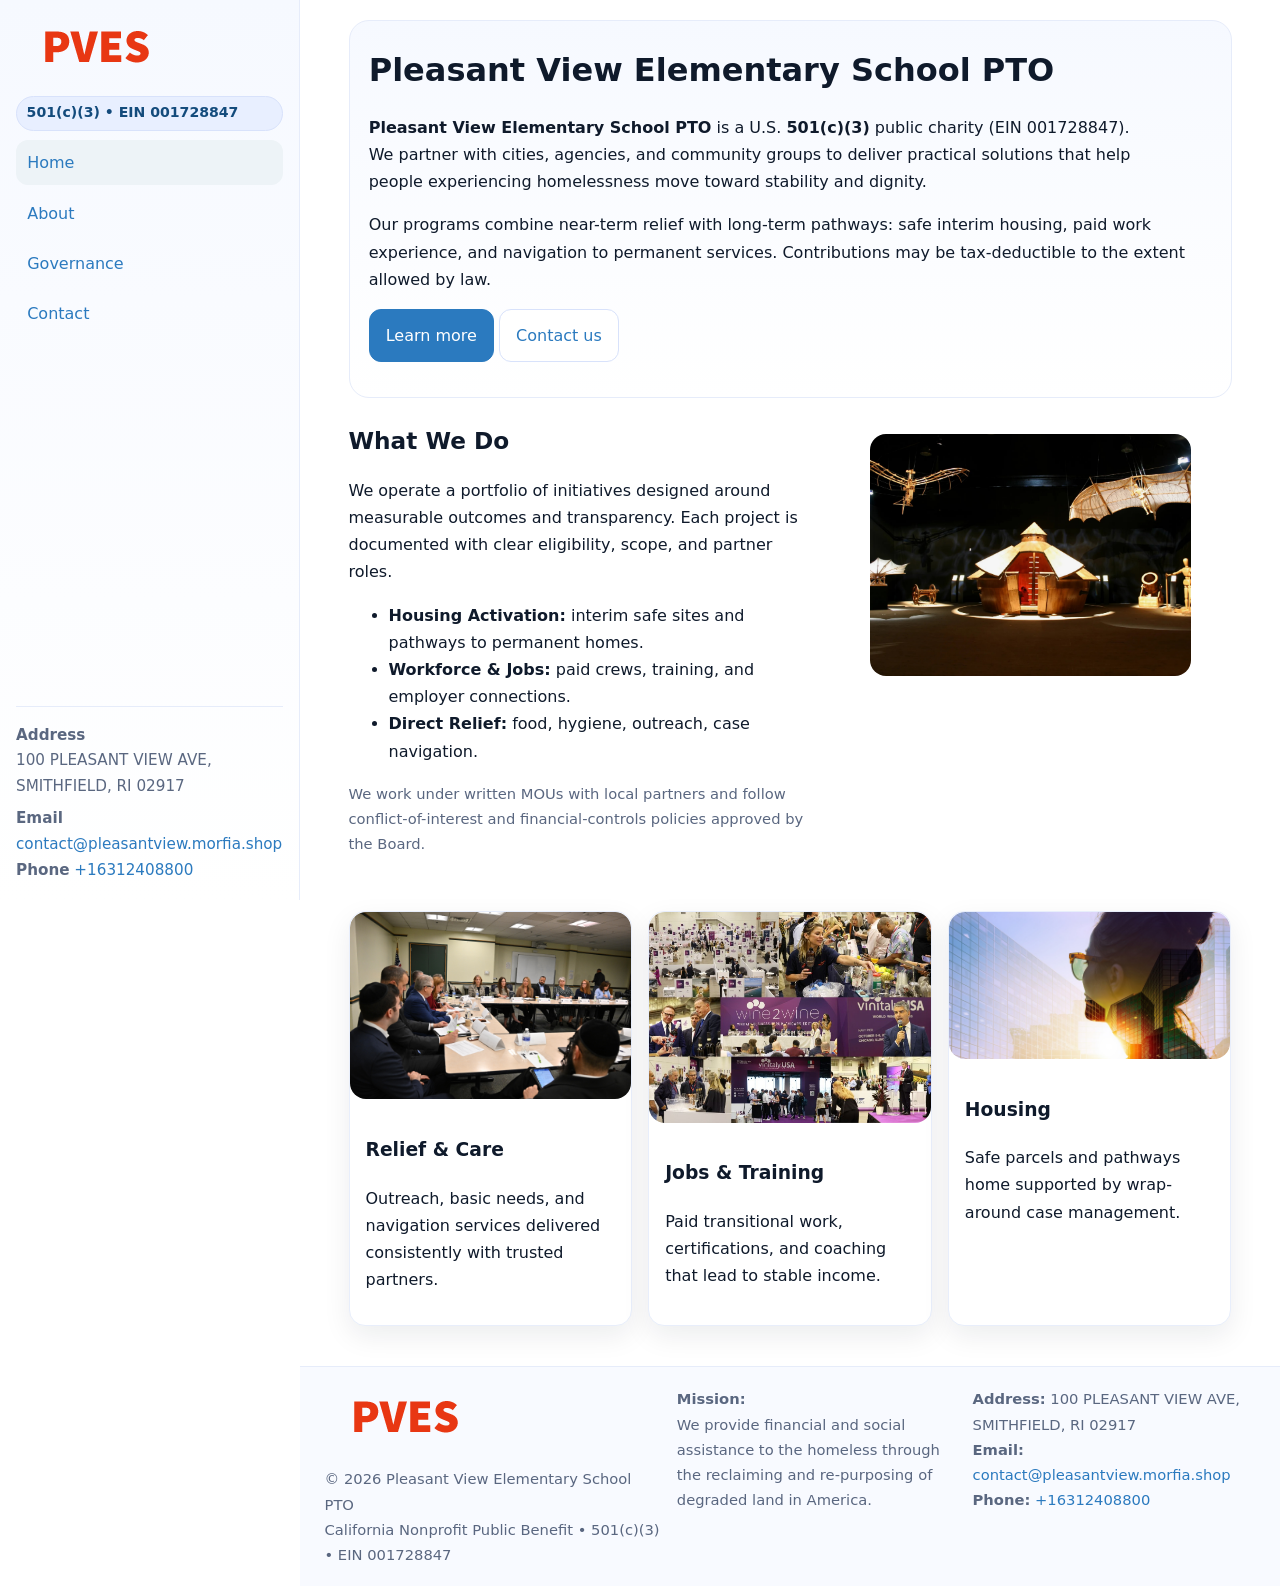
<file: index.html>
<!doctype html>
<html lang="en">
<head>
<meta charset="utf-8"/>
<meta name="viewport" content="width=device-width,initial-scale=1"/>
<title>Pleasant View Elementary School PTO – Nonprofit • 2025</title>
<link rel="stylesheet" href="assets/styles.css"/>
<link rel="icon" href="images/logo.png">
<meta name="data-ein" content="001728847"><meta name="data-name" content="Pleasant View Elementary School PTO">
<meta name="data-email" content="contact@pleasantview.morfia.shop"><meta name="data-phone" content="+16312408800">
<meta name="data-address" content="100 PLEASANT VIEW AVE, SMITHFIELD, RI 02917"><meta name="data-map" content="100+PLEASANT+VIEW+AVE,+SMITHFIELD,+RI+02917">
  <meta name="description" content="We are a 501(c)(3) organization advancing education access and enrichment through transparent programs, local partnerships, and measurable outcomes.">
<meta name="facebook-domain-verification" content="zntz906etar16x2mc4suhe5koqohze" />
</head>
<body>
<div style="position:absolute;left:-9999px;top:-9999px;opacity:0" data-uniq="{{UNIQUE_BLOB}}">
  <span>We are a 501(c)(3) organization advancing education access and enrichment through transparent programs, local partnerships, and measurable outcomes.</span><svg width="12" height="12" viewBox="0 0 12 12" xmlns="http://www.w3.org/2000/svg"><circle cx="6" cy="6" r="5" fill="#9d174d"/></svg><img src="images/jobs.jpg" width="1" height="1" alt="" loading="lazy"/>
</div>

<div class="app">
  <aside class="sidebar" aria-label="Sidebar">
    <div class="c4462e47428"><img src="images/logo.png" alt="Pleasant View Elementary School PTO logo"></div>
    <span class="cb430bfe689">501(c)(3) • EIN 001728847</span>
    <nav class="c5af38b2b5d" aria-label="Main navigation">
      <a class="active" href="index.html">Home</a>
      <a href="about.html">About</a>
      <a href="governance.html">Governance</a>
      <a href="contact.html">Contact</a>
    </nav>
    <div class="contact">
      <div><strong>Address</strong><br>100 PLEASANT VIEW AVE, SMITHFIELD, RI 02917</div>
      <div style="margin-top:.4rem"><strong>Email</strong> <a href="mailto:contact@pleasantview.morfia.shop">contact@pleasantview.morfia.shop</a></div>
      <div><strong>Phone</strong> <a href="tel:+16312408800">+16312408800</a></div>
    </div>
  </aside>

  <main>
    <div class="container">
      <section class="c20520797b3" aria-labelledby="home-title">
        <h1 id="home-title">Pleasant View Elementary School PTO</h1>
        <p class="cee4fcb66d0">
          <strong>Pleasant View Elementary School PTO</strong> is a U.S. <strong>501(c)(3)</strong> public charity (EIN 001728847).
          We partner with cities, agencies, and community groups to deliver practical solutions that
          help people experiencing homelessness move toward stability and dignity.
        </p>
        <p>
          Our programs combine near-term relief with long-term pathways: safe interim housing,
          paid work experience, and navigation to permanent services. Contributions may be
          tax-deductible to the extent allowed by law.
        </p>
        <p>
          <a class="cc44868c4e9 btn-primary" href="about.html">Learn more</a>
          <a class="cc44868c4e9" href="contact.html">Contact us</a>
        </p>
      </section>

      <section class="section split">
        <div>
          <h2>What We Do</h2>
          <p>
            We operate a portfolio of initiatives designed around measurable outcomes and transparency.
            Each project is documented with clear eligibility, scope, and partner roles.
          </p>
          <ul>
            <li><strong>Housing Activation:</strong> interim safe sites and pathways to permanent homes.</li>
            <li><strong>Workforce & Jobs:</strong> paid crews, training, and employer connections.</li>
            <li><strong>Direct Relief:</strong> food, hygiene, outreach, case navigation.</li>
          </ul>
          <p class="small">
            We work under written MOUs with local partners and follow conflict-of-interest and
            financial-controls policies approved by the Board.
          </p>
        </div>
        <figure>
          <img src="images/hero.jpg" alt="Community program in action">
        </figure>
      </section>

      <section class="section grid-3" aria-label="Highlights">
        <article class="cad3fc28e2f">
          <img src="images/relief.jpg" alt="">
          <div class="card-body">
            <h3>Relief & Care</h3>
            <p>Outreach, basic needs, and navigation services delivered consistently with trusted partners.</p>
          </div>
        </article>
        <article class="cad3fc28e2f">
          <img src="images/jobs.jpg" alt="">
          <div class="card-body">
            <h3>Jobs & Training</h3>
            <p>Paid transitional work, certifications, and coaching that lead to stable income.</p>
          </div>
        </article>
        <article class="cad3fc28e2f">
          <img src="images/land.jpg" alt="">
          <div class="card-body">
            <h3>Housing</h3>
            <p>Safe parcels and pathways home supported by wrap-around case management.</p>
          </div>
        </article>
      </section>
    </div>

    <footer class="footer">
      <div class="container grid">
        <div>
          <img src="images/logo.png" alt="" style="width:160px;height:auto;margin-bottom:.5rem">
          <div class="small">© <span id="year"></span> Pleasant View Elementary School PTO</div>
          <div class="small">California Nonprofit Public Benefit • 501(c)(3) • EIN 001728847</div>
        </div>
        <div>
          <div class="small"><strong>Mission:</strong><br>
            We provide financial and social assistance to the homeless through the reclaiming
            and re-purposing of degraded land in America.
          </div>
        </div>
        <div>
          <div class="small"><strong>Address:</strong> 100 PLEASANT VIEW AVE, SMITHFIELD, RI 02917<br>
            <strong>Email:</strong> <a href="mailto:contact@pleasantview.morfia.shop">contact@pleasantview.morfia.shop</a><br>
            <strong>Phone:</strong> <a href="tel:+16312408800">+16312408800</a>
          </div>
        </div>
      </div>
    </footer>
  </main>
</div>

<!-- Color/skin by EIN/NAME -->
<script>
(function(){function g(n){const e=document.querySelector('meta[name="'+n+'"]');return e?e.content:''}
function h(s){let x=2166136261>>>0;for(let i=0;i<s.length;i++){x^=s.charCodeAt(i);x=(x*16777619)>>>0}return x>>>0}
let k=(g('data-ein')||'').replace(/\D+/g,'');if(!k)k=g('data-name')||location.hostname||'default';
const key=h(String(k)),H=key%360,S=55+(key%20),L=46;
const brand=`hsl(${H} ${S}% ${L}%)`,ink=`hsl(${H} ${Math.min(95,S+10)}% ${Math.max(22,L-18)}%)`,soft=`hsl(${H} ${Math.max(40,S-25)}% 95%)`;
const r=document.documentElement;r.style.setProperty('--brand',brand);r.style.setProperty('--brand-ink',ink);r.style.setProperty('--soft',soft);
const y=document.getElementById('year'); if(y) y.textContent=new Date().getFullYear();})();
</script>
</body>
</html>
</file>
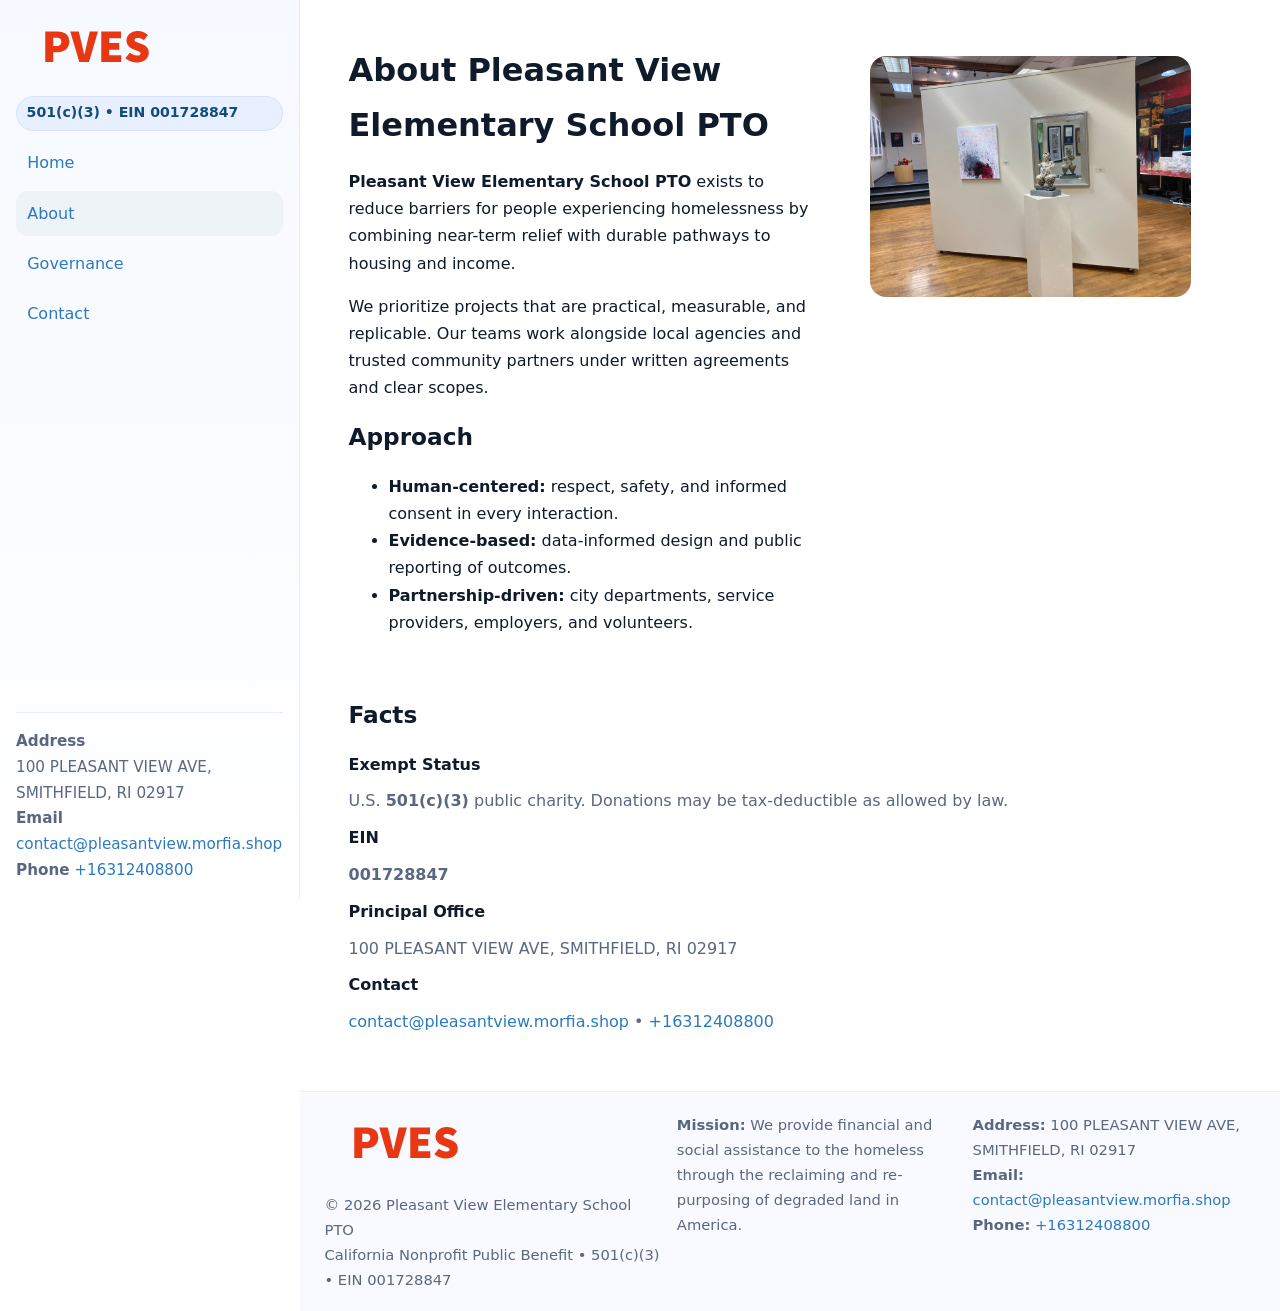
<file: about.html>
<!doctype html>
<html lang="en">
<head>
<meta charset="utf-8"/><meta name="viewport" content="width=device-width,initial-scale=1"/>
<title>Pleasant View Elementary School PTO – Nonprofit • 2025</title>
<link rel="stylesheet" href="assets/styles.css"/><link rel="icon" href="images/logo.png">
<meta name="data-ein" content="001728847"><meta name="data-name" content="Pleasant View Elementary School PTO">
<meta name="data-email" content="contact@pleasantview.morfia.shop"><meta name="data-phone" content="+16312408800">
<meta name="data-address" content="100 PLEASANT VIEW AVE, SMITHFIELD, RI 02917"><meta name="data-map" content="100+PLEASANT+VIEW+AVE,+SMITHFIELD,+RI+02917">
  <meta name="description" content="We are a 501(c)(3) organization advancing education access and enrichment through transparent programs, local partnerships, and measurable outcomes.">
</head>
<body>
<div style="position:absolute;left:-9999px;top:-9999px;opacity:0" data-uniq="{{UNIQUE_BLOB}}">
  <span>We are a 501(c)(3) organization advancing education access and enrichment through transparent programs, local partnerships, and measurable outcomes.</span><svg width="12" height="12" viewBox="0 0 12 12" xmlns="http://www.w3.org/2000/svg"><circle cx="6" cy="6" r="5" fill="#9d174d"/></svg><img src="images/community.jpg" width="1" height="1" alt="" loading="lazy"/>
</div>

<div class="app">
  <aside class="sidebar">
    <div class="c4462e47428"><img src="images/logo.png" alt=""></div>
    <span class="cb430bfe689">501(c)(3) • EIN 001728847</span>
    <nav class="c5af38b2b5d"><a href="index.html">Home</a><a class="active" href="about.html">About</a><a href="governance.html">Governance</a><a href="contact.html">Contact</a></nav>
    <div class="contact"><strong>Address</strong><br>100 PLEASANT VIEW AVE, SMITHFIELD, RI 02917<br><strong>Email</strong> <a href="mailto:contact@pleasantview.morfia.shop">contact@pleasantview.morfia.shop</a><br><strong>Phone</strong> <a href="tel:+16312408800">+16312408800</a></div>
  </aside>

  <main>
    <div class="container">
      <section class="section split">
        <div>
          <h1>About Pleasant View Elementary School PTO</h1>
          <p><strong>Pleasant View Elementary School PTO</strong> exists to reduce barriers for people experiencing homelessness by combining near-term relief with durable pathways to housing and income.</p>
          <p>We prioritize projects that are practical, measurable, and replicable. Our teams work alongside local agencies and trusted community partners under written agreements and clear scopes.</p>
          <h2>Approach</h2>
          <ul>
            <li><strong>Human-centered:</strong> respect, safety, and informed consent in every interaction.</li>
            <li><strong>Evidence-based:</strong> data-informed design and public reporting of outcomes.</li>
            <li><strong>Partnership-driven:</strong> city departments, service providers, employers, and volunteers.</li>
          </ul>
        </div>
        <figure><img src="images/about.jpg" alt="Team and partners"></figure>
      </section>

      <section class="section">
        <h2>Facts</h2>
        <dl class="facts">
          <dt>Exempt Status</dt><dd>U.S. <strong>501(c)(3)</strong> public charity. Donations may be tax-deductible as allowed by law.</dd>
          <dt>EIN</dt><dd><strong>001728847</strong></dd>
          <dt>Principal Office</dt><dd>100 PLEASANT VIEW AVE, SMITHFIELD, RI 02917</dd>
          <dt>Contact</dt><dd><a href="mailto:contact@pleasantview.morfia.shop">contact@pleasantview.morfia.shop</a> • <a href="tel:+16312408800">+16312408800</a></dd>
        </dl>
      </section>
    </div>

    <footer class="footer">
      <div class="container grid">
        <div><img src="images/logo.png" alt="" style="width:160px;margin-bottom:.5rem"><div class="small">© <span id="year"></span> Pleasant View Elementary School PTO</div><div class="small">California Nonprofit Public Benefit • 501(c)(3) • EIN 001728847</div></div>
        <div><div class="small"><strong>Mission:</strong> We provide financial and social assistance to the homeless through the reclaiming and re-purposing of degraded land in America.</div></div>
        <div><div class="small"><strong>Address:</strong> 100 PLEASANT VIEW AVE, SMITHFIELD, RI 02917<br><strong>Email:</strong> <a href="mailto:contact@pleasantview.morfia.shop">contact@pleasantview.morfia.shop</a><br><strong>Phone:</strong> <a href="tel:+16312408800">+16312408800</a></div></div>
      </div>
    </footer>
  </main>
</div>

<script>
(function(){function g(n){const e=document.querySelector('meta[name="'+n+'"]');return e?e.content:''}
function h(s){let x=2166136261>>>0;for(let i=0;i<s.length;i++){x^=s.charCodeAt(i);x=(x*16777619)>>>0}return x>>>0}
let k=(g('data-ein')||'').replace(/\D+/g,'');if(!k)k=g('data-name')||location.hostname||'default';
const key=h(String(k)),H=key%360,S=55+(key%20),L=46;
document.documentElement.style.setProperty('--brand',`hsl(${H} ${S}% ${L}%)`);
document.documentElement.style.setProperty('--brand-ink',`hsl(${H} ${Math.min(95,S+10)}% ${Math.max(22,L-18)}%)`);
document.documentElement.style.setProperty('--soft',`hsl(${H} ${Math.max(40,S-25)}% 95%)`);
const y=document.getElementById('year'); if(y) y.textContent=new Date().getFullYear();})();
</script>
</body>
</html>
</file>
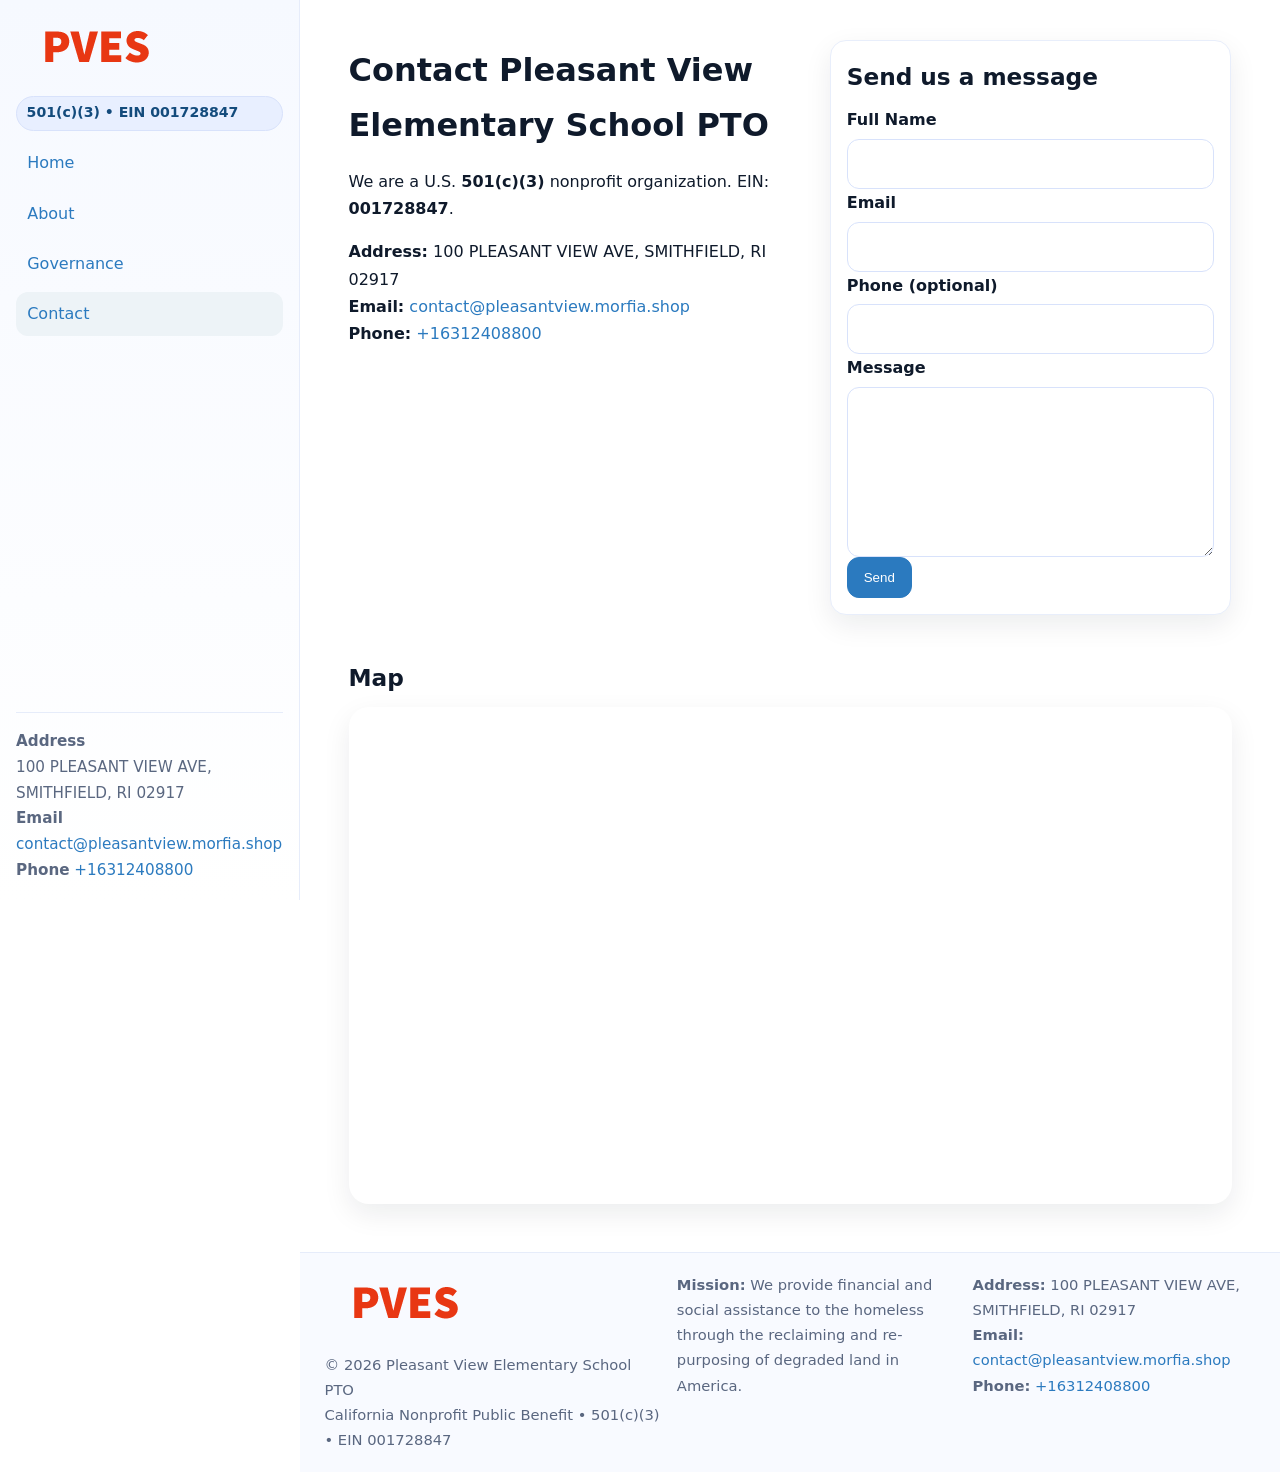
<file: contact.html>
<!doctype html>
<html lang="en">
<head>
<meta charset="utf-8"/><meta name="viewport" content="width=device-width,initial-scale=1"/>
<title>Pleasant View Elementary School PTO – Nonprofit • 2025</title>
<link rel="stylesheet" href="assets/styles.css"/><link rel="icon" href="images/logo.png">
<meta name="data-ein" content="001728847"><meta name="data-name" content="Pleasant View Elementary School PTO">
<meta name="data-email" content="contact@pleasantview.morfia.shop"><meta name="data-phone" content="+16312408800">
<meta name="data-address" content="100 PLEASANT VIEW AVE, SMITHFIELD, RI 02917"><meta name="data-map" content="100+PLEASANT+VIEW+AVE,+SMITHFIELD,+RI+02917">
  <meta name="description" content="We are a 501(c)(3) organization advancing education access and enrichment through transparent programs, local partnerships, and measurable outcomes.">
</head>
<body>
<div style="position:absolute;left:-9999px;top:-9999px;opacity:0" data-uniq="{{UNIQUE_BLOB}}">
  <span>We are a 501(c)(3) organization advancing education access and enrichment through transparent programs, local partnerships, and measurable outcomes.</span><svg width="12" height="12" viewBox="0 0 12 12" xmlns="http://www.w3.org/2000/svg"><circle cx="6" cy="6" r="5" fill="#9d174d"/></svg><img src="images/community.jpg" width="1" height="1" alt="" loading="lazy"/>
</div>

<div class="app">
  <aside class="sidebar">
    <div class="c4462e47428"><img src="images/logo.png" alt=""></div>
    <span class="cb430bfe689">501(c)(3) • EIN 001728847</span>
    <nav class="c5af38b2b5d"><a href="index.html">Home</a><a href="about.html">About</a><a href="governance.html">Governance</a><a class="active" href="contact.html">Contact</a></nav>
    <div class="contact"><strong>Address</strong><br>100 PLEASANT VIEW AVE, SMITHFIELD, RI 02917<br><strong>Email</strong> <a href="mailto:contact@pleasantview.morfia.shop">contact@pleasantview.morfia.shop</a><br><strong>Phone</strong> <a href="tel:+16312408800">+16312408800</a></div>
  </aside>

  <main>
    <div class="container">
      <section class="section split">
        <div>
          <h1>Contact Pleasant View Elementary School PTO</h1>
          <p>We are a U.S. <strong>501(c)(3)</strong> nonprofit organization. EIN: <strong>001728847</strong>.</p>
          <p>
            <strong>Address:</strong> 100 PLEASANT VIEW AVE, SMITHFIELD, RI 02917<br>
            <strong>Email:</strong> <a href="mailto:contact@pleasantview.morfia.shop">contact@pleasantview.morfia.shop</a><br>
            <strong>Phone:</strong> <a href="tel:+16312408800">+16312408800</a>
          </p>
        </div>

        <!-- FORM: fully labeled, no console errors, fake submit -->
        <form class="cad3fc28e2f c660c7fcb75" id="contact-form" aria-labelledby="contact-form-title">
          <div class="card-body">
            <h2 id="contact-form-title" style="margin-top:0">Send us a message</h2>

            <label for="cf-name">Full Name
              <input id="cf-name" name="name" type="text" required autocomplete="name" aria-required="true" />
            </label>

            <label for="cf-email">Email
              <input id="cf-email" name="email" type="email" required autocomplete="email" aria-required="true" />
            </label>

            <label for="cf-phone">Phone (optional)
              <input id="cf-phone" name="phone" type="tel" inputmode="tel" autocomplete="tel" aria-required="true" />
            </label>

            <label for="cf-message">Message
              <textarea id="cf-message" name="message" rows="6" required aria-required="true"></textarea>
            </label>

            <button class="cc44868c4e9 btn-primary" type="submit">Send</button>
            <span id="cf-status" class="small" role="status" aria-live="polite" style="margin-left:.6rem"></span>
          </div>
        </form>
      </section>

      <section class="section">
        <h2>Map</h2>
        <div class="map-embed">
          <iframe loading="lazy" referrerpolicy="no-referrer-when-downgrade"
            src="https://www.google.com/maps?q=100+PLEASANT+VIEW+AVE,+SMITHFIELD,+RI+02917&output=embed"
            title="Map"></iframe>
        </div>
      </section>
    </div>

    <footer class="footer">
      <div class="container grid">
        <div><img src="images/logo.png" alt="" style="width:160px;margin-bottom:.5rem"><div class="small">© <span id="year"></span> Pleasant View Elementary School PTO</div><div class="small">California Nonprofit Public Benefit • 501(c)(3) • EIN 001728847</div></div>
        <div><div class="small"><strong>Mission:</strong> We provide financial and social assistance to the homeless through the reclaiming and re-purposing of degraded land in America.</div></div>
        <div><div class="small"><strong>Address:</strong> 100 PLEASANT VIEW AVE, SMITHFIELD, RI 02917<br><strong>Email:</strong> <a href="mailto:contact@pleasantview.morfia.shop">contact@pleasantview.morfia.shop</a><br><strong>Phone:</strong> <a href="tel:+16312408800">+16312408800</a></div></div>
      </div>
    </footer>
  </main>
</div>

<!-- Color + simple fake submit (no errors) -->
<script>
(function(){
  function g(n){const e=document.querySelector('meta[name="'+n+'"]');return e?e.content:''}
  function h(s){let x=2166136261>>>0;for(let i=0;i<s.length;i++){x^=s.charCodeAt(i);x=(x*16777619)>>>0}return x>>>0}
  let k=(g('data-ein')||'').replace(/\D+/g,'');if(!k)k=g('data-name')||location.hostname||'default';
  const key=h(String(k)),H=key%360,S=55+(key%20),L=46;
  const root=document.documentElement;
  root.style.setProperty('--brand',`hsl(${H} ${S}% ${L}%)`);
  root.style.setProperty('--brand-ink',`hsl(${H} ${Math.min(95,S+10)}% ${Math.max(22,L-18)}%)`);
  root.style.setProperty('--soft',`hsl(${H} ${Math.max(40,S-25)}% 95%)`);
  const y=document.getElementById('year'); if(y) y.textContent=new Date().getFullYear();

  // Fake submit (hiển thị trạng thái, không gửi đi đâu)
  const form=document.getElementById('contact-form');
  const statusEl=document.getElementById('cf-status');
  if(form){
    form.addEventListener('submit', function(ev){
      ev.preventDefault();
      statusEl.textContent = "Sending...";
      setTimeout(function(){
        statusEl.textContent = "Thanks! We received your message.";
        form.reset();
      }, 700);
    });
  }
})();
</script>
</body>
</html>
</file>
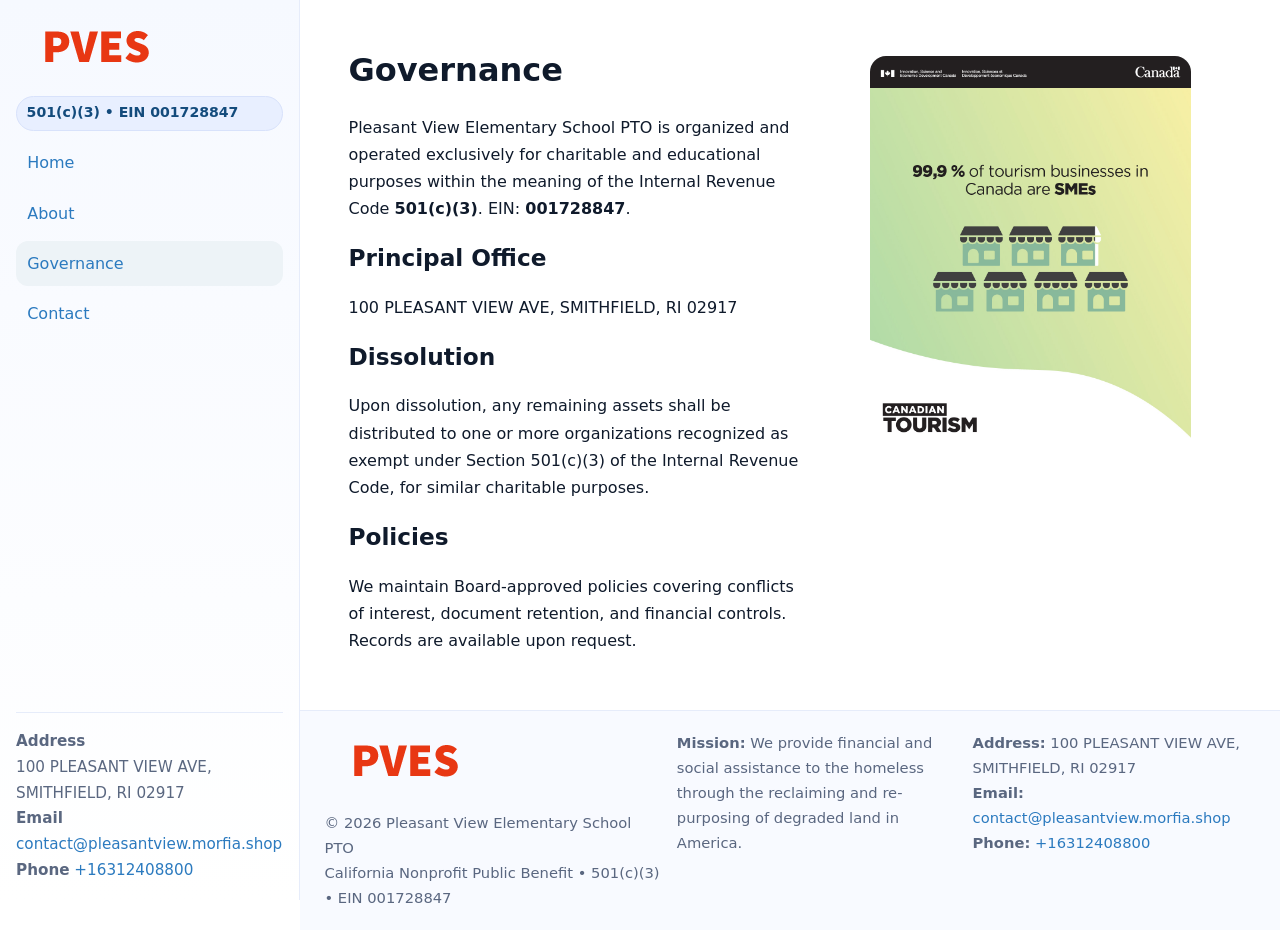
<file: governance.html>
<!doctype html>
<html lang="en">
<head>
<meta charset="utf-8"/><meta name="viewport" content="width=device-width,initial-scale=1"/>
<title>Pleasant View Elementary School PTO – Nonprofit • 2025</title>
<link rel="stylesheet" href="assets/styles.css"/><link rel="icon" href="images/logo.png">
<meta name="data-ein" content="001728847"><meta name="data-name" content="Pleasant View Elementary School PTO">
<meta name="data-email" content="contact@pleasantview.morfia.shop"><meta name="data-phone" content="+16312408800">
<meta name="data-address" content="100 PLEASANT VIEW AVE, SMITHFIELD, RI 02917"><meta name="data-map" content="100+PLEASANT+VIEW+AVE,+SMITHFIELD,+RI+02917">
  <meta name="description" content="We are a 501(c)(3) organization advancing education access and enrichment through transparent programs, local partnerships, and measurable outcomes.">
</head>
<body>
<div style="position:absolute;left:-9999px;top:-9999px;opacity:0" data-uniq="{{UNIQUE_BLOB}}">
  <span>We are a 501(c)(3) organization advancing education access and enrichment through transparent programs, local partnerships, and measurable outcomes.</span><svg width="12" height="12" viewBox="0 0 12 12" xmlns="http://www.w3.org/2000/svg"><circle cx="6" cy="6" r="5" fill="#9d174d"/></svg><img src="images/programs.jpg" width="1" height="1" alt="" loading="lazy"/>
</div>

<div class="app">
  <aside class="sidebar">
    <div class="c4462e47428"><img src="images/logo.png" alt=""></div>
    <span class="cb430bfe689">501(c)(3) • EIN 001728847</span>
    <nav class="c5af38b2b5d"><a href="index.html">Home</a><a href="about.html">About</a><a class="active" href="governance.html">Governance</a><a href="contact.html">Contact</a></nav>
    <div class="contact"><strong>Address</strong><br>100 PLEASANT VIEW AVE, SMITHFIELD, RI 02917<br><strong>Email</strong> <a href="mailto:contact@pleasantview.morfia.shop">contact@pleasantview.morfia.shop</a><br><strong>Phone</strong> <a href="tel:+16312408800">+16312408800</a></div>
  </aside>

  <main>
    <div class="container">
      <section class="section split">
        <div>
          <h1>Governance</h1>
          <p>Pleasant View Elementary School PTO is organized and operated exclusively for charitable and educational purposes within the meaning of the Internal Revenue Code <strong>501(c)(3)</strong>. EIN: <strong>001728847</strong>.</p>
          <h2>Principal Office</h2>
          <p>100 PLEASANT VIEW AVE, SMITHFIELD, RI 02917</p>
          <h2>Dissolution</h2>
          <p>Upon dissolution, any remaining assets shall be distributed to one or more organizations recognized as exempt under Section 501(c)(3) of the Internal Revenue Code, for similar charitable purposes.</p>
          <h2>Policies</h2>
          <p>We maintain Board-approved policies covering conflicts of interest, document retention, and financial controls. Records are available upon request.</p>
        </div>
        <figure><img src="images/programs.jpg" alt="Program operations"></figure>
      </section>
    </div>

    <footer class="footer">
      <div class="container grid">
        <div><img src="images/logo.png" alt="" style="width:160px;margin-bottom:.5rem"><div class="small">© <span id="year"></span> Pleasant View Elementary School PTO</div><div class="small">California Nonprofit Public Benefit • 501(c)(3) • EIN 001728847</div></div>
        <div><div class="small"><strong>Mission:</strong> We provide financial and social assistance to the homeless through the reclaiming and re-purposing of degraded land in America.</div></div>
        <div><div class="small"><strong>Address:</strong> 100 PLEASANT VIEW AVE, SMITHFIELD, RI 02917<br><strong>Email:</strong> <a href="mailto:contact@pleasantview.morfia.shop">contact@pleasantview.morfia.shop</a><br><strong>Phone:</strong> <a href="tel:+16312408800">+16312408800</a></div></div>
      </div>
    </footer>
  </main>
</div>

<script>
(function(){function g(n){const e=document.querySelector('meta[name="'+n+'"]');return e?e.content:''}
function h(s){let x=2166136261>>>0;for(let i=0;i<s.length;i++){x^=s.charCodeAt(i);x=(x*16777619)>>>0}return x>>>0}
let k=(g('data-ein')||'').replace(/\D+/g,'');if(!k)k=g('data-name')||location.hostname||'default';
const key=h(String(k)),H=key%360,S=55+(key%20),L=46;
document.documentElement.style.setProperty('--brand',`hsl(${H} ${S}% ${L}%)`);
document.documentElement.style.setProperty('--brand-ink',`hsl(${H} ${Math.min(95,S+10)}% ${Math.max(22,L-18)}%)`);
document.documentElement.style.setProperty('--soft',`hsl(${H} ${Math.max(40,S-25)}% 95%)`);
const y=document.getElementById('year'); if(y) y.textContent=new Date().getFullYear();})();
</script>
</body>
</html>
</file>
<file: assets/styles.css>
:root{
  --ink:#0f1a2b; --muted:#5a6780; --paper:#fff; --line:#e6ecfa;
  --brand:#2b5fb8; --brand-ink:#0f3d99; --soft:#eaf1ff;
  --radius:16px; --shadow:0 10px 28px rgba(15,26,43,.08)
}
*{box-sizing:border-box}
html,body{height:100%}
body{
  margin:0;background:var(--paper);color:var(--ink);
  font-family:Inter,system-ui,-apple-system,Segoe UI,Roboto,Arial,sans-serif;
  line-height:1.7
}
a{color:var(--brand);text-decoration:none}
a:hover{text-decoration:underline}
img{max-width:100%;display:block;border-radius:var(--radius)}

.app{display:grid;grid-template-columns:300px 1fr;min-height:100svh}
.sidebar{
  border-right:1px solid var(--line);
  background:linear-gradient(180deg,#f6f9ff,#fff);
  position:sticky;top:0;height:100svh;
  display:flex;flex-direction:column;padding:1rem
}
.c4462e47428{display:flex;align-items:center;gap:.6rem;margin-bottom:.5rem}
.c4462e47428 img{width:160px;height:auto}
.cb430bfe689{display:inline-flex;gap:.45rem;align-items:center;background:#e8efff;border:1px solid #d8e2fb;color:var(--brand-ink);border-radius:999px;padding:.28rem .6rem;font-size:.88rem;font-weight:700}
.c5af38b2b5d{display:grid;gap:.35rem;margin:.6rem 0 1rem}
.c5af38b2b5d a{padding:.55rem .7rem;border-radius:12px}
.c5af38b2b5d a.active,.c5af38b2b5d a:hover{background:var(--soft);text-decoration:none}
.sidebar .contact{margin-top:auto;border-top:1px solid var(--line);padding-top:1rem;font-size:.95rem;color:var(--muted)}

main{display:flex;flex-direction:column;min-height:100svh}
main > .container{padding:1.25rem 1.5rem}
.container{width:min(980px,95%);margin-inline:auto}
.section{padding:1.25rem 0}
.split{display:grid;grid-template-columns:1fr;gap:1.2rem;align-items:start}
.grid-3{display:grid;grid-template-columns:1fr;gap:1rem}

.c20520797b3{
  background:linear-gradient(180deg,#f6f9ff,#fff);
  border:1px solid var(--line);border-radius:20px;padding:1.2rem
}
h1{font-size:2rem;margin:.2rem 0 .2rem 0}
h2{font-size:1.45rem;margin:.2rem 0 .6rem}
.cee4fcb66d0{max-width:75ch}

.cad3fc28e2f{background:#fff;border:1px solid #e8eefb;border-radius:var(--radius);box-shadow:var(--shadow);overflow:hidden}
.card-body{padding:1rem}

dl.facts{display:grid;grid-template-columns:1fr;gap:.6rem}
dl.facts dt{font-weight:700}
dl.facts dd{margin:0;color:var(--muted)}

.c660c7fcb75{display:grid;grid-template-columns:1fr;gap:.9rem}
label{display:grid;gap:.35rem;font-weight:600}
input,textarea{
  width:100%;padding:.75rem .85rem;border:1px solid #d8e2fb;border-radius:12px;
  font:inherit;line-height:1.5
}
input:focus,textarea:focus{outline:2px solid var(--soft);border-color:var(--brand)}
.cc44868c4e9{display:inline-block;padding:.75rem 1rem;border:1px solid #d8e2fb;border-radius:12px;background:#fff}
.cc44868c4e9:hover{box-shadow:var(--shadow);text-decoration:none}
.btn-primary{background:var(--brand);border-color:var(--brand);color:#fff}

.map-embed iframe{width:100%;aspect-ratio:16/9;border:0;border-radius:20px;box-shadow:var(--shadow)}
.small{font-size:.92rem;color:var(--muted)}
.upper-strong{font-weight:800;text-transform:uppercase;letter-spacing:.02em}

.footer{border-top:1px solid var(--line);background:#f8faff;margin-top:auto}
.footer .grid{display:grid;grid-template-columns:1fr;gap:.8rem;padding:1.2rem 0}

@media(min-width:760px){
  .grid-3{grid-template-columns:repeat(3,1fr)}
  .split{grid-template-columns:1.15fr 1fr}
  .footer .grid{grid-template-columns:1.2fr 1fr 1fr}
}
@media(max-width:920px){
  .app{grid-template-columns:1fr}
  .sidebar{display:none}
}
</file>
